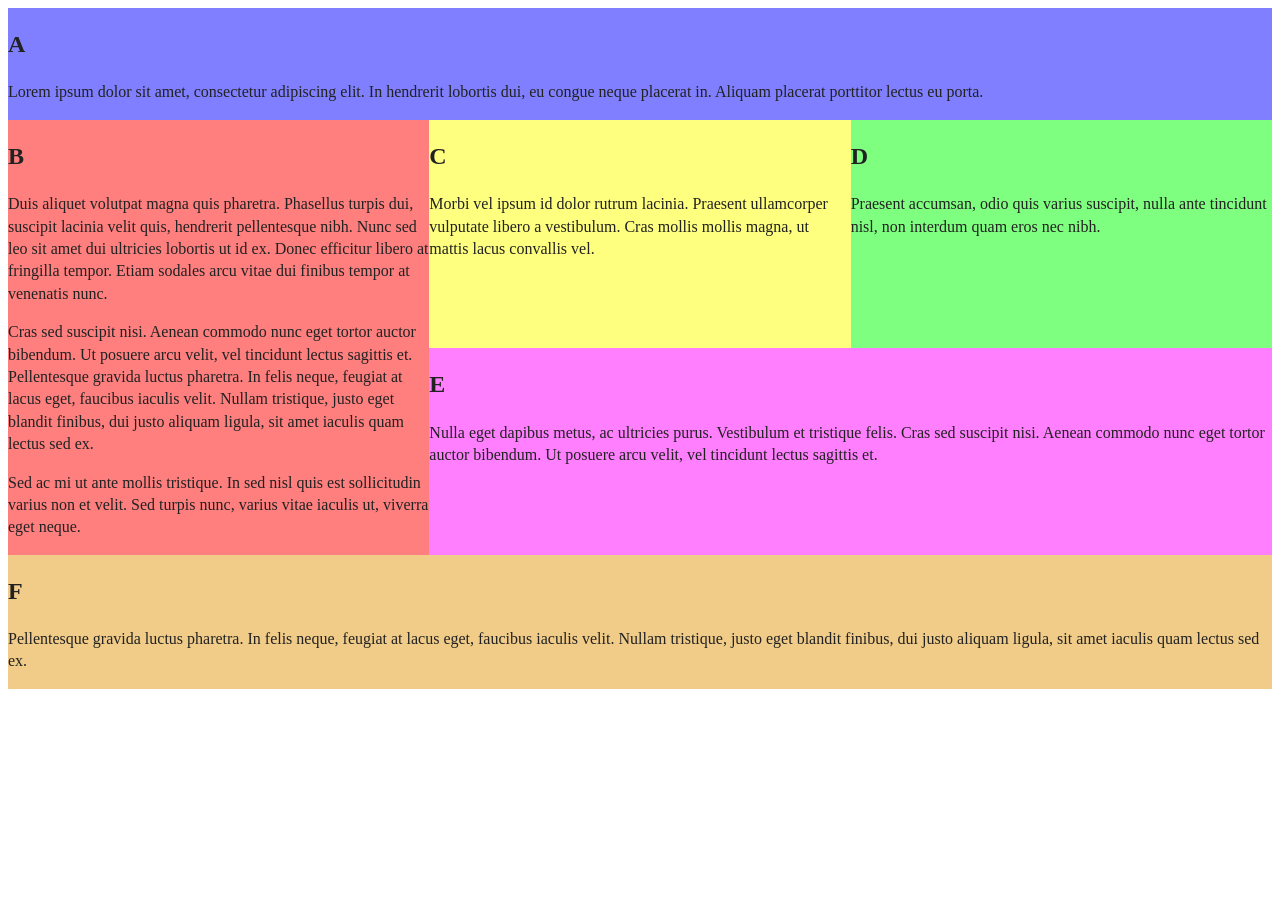
<file: index.html>
<!DOCTYPE html>
<html lang="en">
<head>
    <meta charset="utf-8">
    <meta name="viewport" content="width=device-width, initial-scale=1">

    <title>Lab 3 - CSS Grid Challenge | COMP2081</title>

    <link rel="stylesheet" href="css/styles.css">

    <style>
        /* Diagnostic styles to help visualize grid */
        div[class^="col"] {
            outline: 1px dotted grey;
        }
    </style>
</head>

<body>

    <div class="container">

        <div id="item-a">
            <h2>A</h2>
            <p>
                Lorem ipsum dolor sit amet, consectetur adipiscing elit.
                In hendrerit lobortis dui, eu congue neque placerat in.
                Aliquam placerat porttitor lectus eu porta.
            </p>
        </div>

        <div id="item-b">
            <h2>B</h2>

            <p>
                Duis aliquet volutpat magna quis pharetra. Phasellus turpis dui,
                suscipit lacinia velit quis, hendrerit pellentesque nibh.
                Nunc sed leo sit amet dui ultricies lobortis ut id ex.
                Donec efficitur libero at fringilla tempor. Etiam sodales arcu
                vitae dui finibus tempor at venenatis nunc.
            </p>

            <p>
                Cras sed suscipit nisi. Aenean commodo nunc eget tortor auctor
                bibendum. Ut posuere arcu velit, vel tincidunt lectus sagittis et.
                Pellentesque gravida luctus pharetra. In felis neque, feugiat at
                lacus eget, faucibus iaculis velit. Nullam tristique, justo eget
                blandit finibus, dui justo aliquam ligula, sit amet iaculis quam
                lectus sed ex.
            </p>

            <p>
                Sed ac mi ut ante mollis tristique. In sed nisl quis est
                sollicitudin varius non et velit. Sed turpis nunc, varius vitae
                iaculis ut, viverra eget neque.
            </p>
        </div>

        <div id="item-c">
            <h2>C</h2>
            <p>
                Morbi vel ipsum id dolor rutrum lacinia. Praesent ullamcorper
                vulputate libero a vestibulum. Cras mollis mollis magna,
                ut mattis lacus convallis vel.
            </p>
        </div>

        <div id="item-d">
            <h2>D</h2>
            <p>
                Praesent accumsan, odio quis varius suscipit, nulla ante
                tincidunt nisl, non interdum quam eros nec nibh.
            </p>
        </div>

        <div id="item-e">
            <h2>E</h2>
            <p>
                Nulla eget dapibus metus, ac ultricies purus. Vestibulum et
                tristique felis. Cras sed suscipit nisi. Aenean commodo nunc
                eget tortor auctor bibendum. Ut posuere arcu velit, vel
                tincidunt lectus sagittis et.
            </p>
        </div>

        <div id="item-f">
            <h2>F</h2>
            <p>
                Pellentesque gravida luctus pharetra. In felis neque, feugiat
                at lacus eget, faucibus iaculis velit. Nullam tristique, justo
                eget blandit finibus, dui justo aliquam ligula, sit amet
                iaculis quam lectus sed ex.
            </p>
        </div>

    </div>

</body>
</html>
</file>
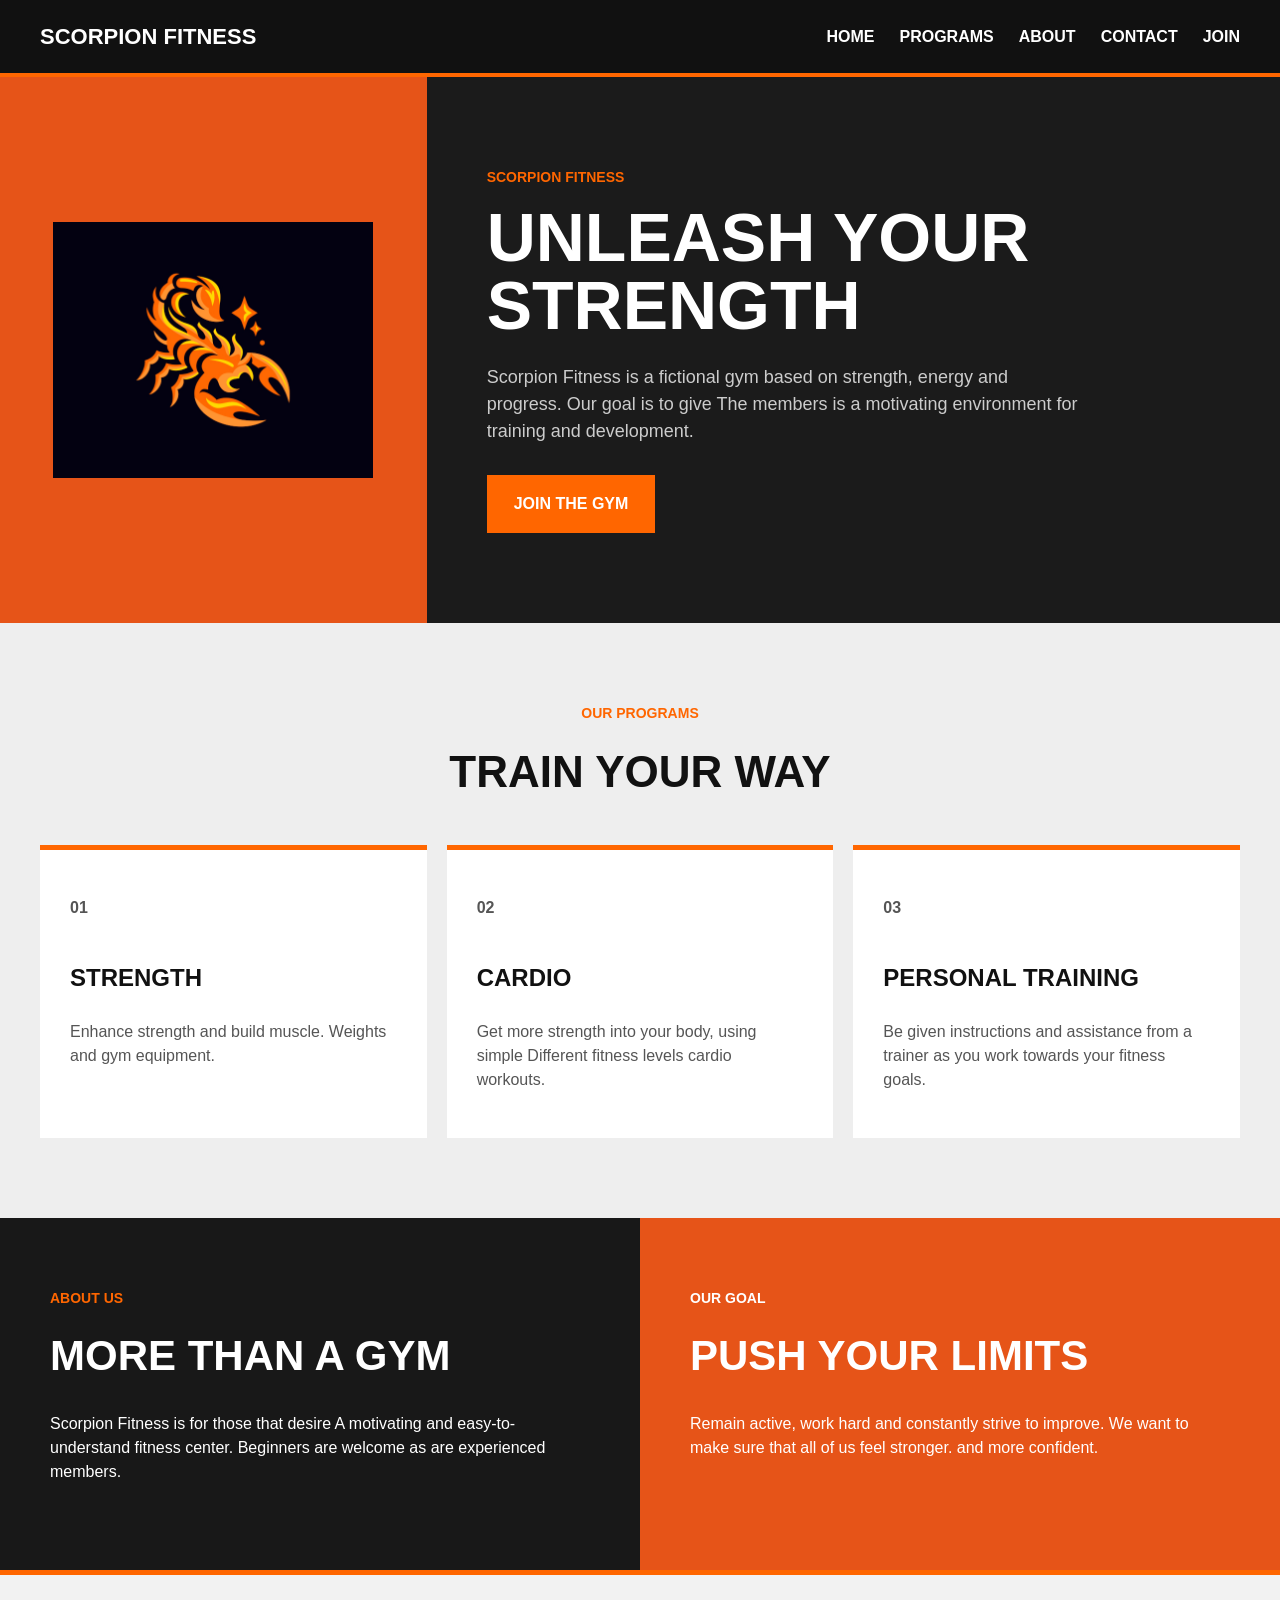
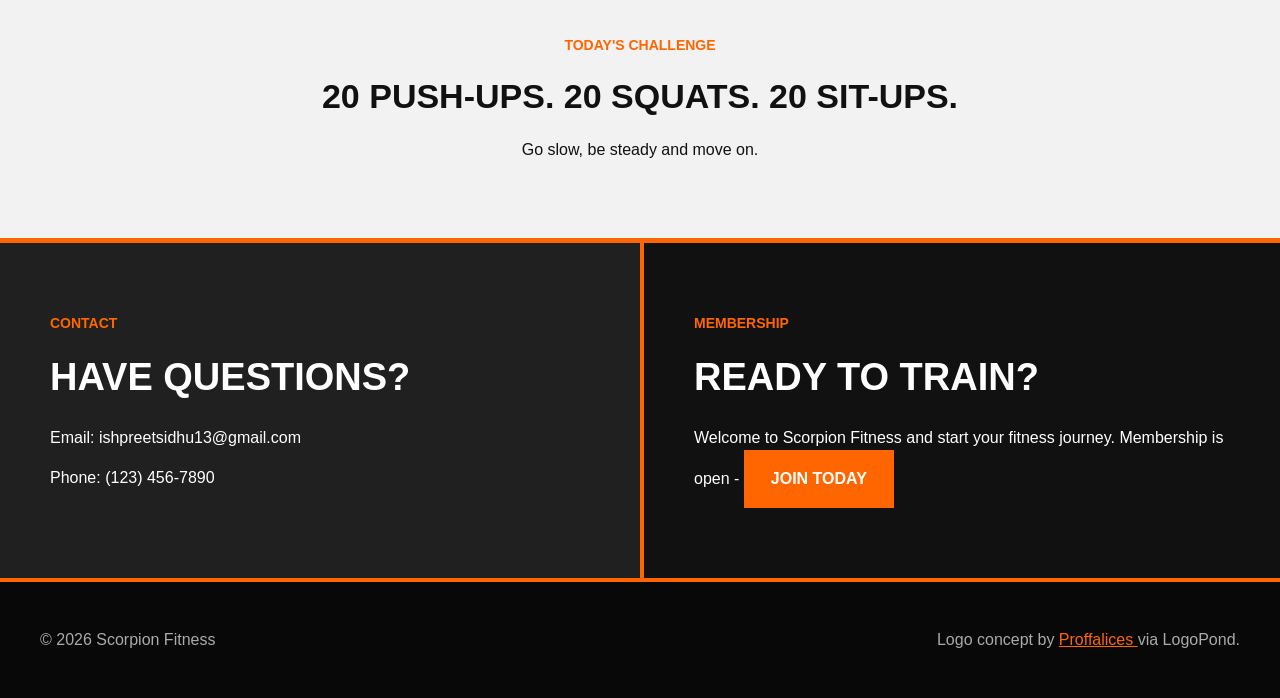
<file: Lab-2/index.html>
<!doctype html>
<html lang="en">

<head>
    <meta charset="utf-8">
    <meta name="viewport" content="width=device-width, initial-scale=1">

    <meta name="description"
          Scorpion Fitness fictional landing page for their fitness center.

    <title>

    <link rel="stylesheet" href="css/styles.css">
    <script src="js/script.js"></script>
</head>

<body>

    <header class="site-header">

        <div class="brand">
            <span>Scorpion Fitness</span>
        </div>

        <nav class="main-nav">
            <ul>
                <li><a href="index.html">Home</a></li>
                <li><a href="programs.html">Programs</a></li>
                <li><a href="about.html">About</a></li>
                <li><a href="contact.html">Contact</a></li>
                <li><a href="membership.html">Join</a></li>
            </ul>
        </nav>

    </header>


    <main>

        

        <section class="hero">

            <div class="hero-logo">
                <img src="images/scorpion-logo.png"
                alt="Fire scorpion logo used for Scorpion Fitness">
            </div>

            <div class="hero-content">

                <p class="small-title">Scorpion Fitness</p>

                <h1>
                    Unleash Your<br>
                    Strength
                </h1>

                <p class="hero-text">
                    Scorpion Fitness is a fictional gym based on
                    strength, energy and progress. Our goal is to give
                    The members is a motivating environment for training and development.
                </p>

                <a href="membership.html" class="button">
                    Join The Gym
                </a>

            </div>

        </section>


    

        <section class="programs">

            <div class="section-heading">
                <p class="small-title">Our Programs</p>
                <h2>Train Your Way</h2>
            </div>

            <div class="program-grid">

                <article class="program-card">
                    <p class="program-number">01</p>
                    <h3>Strength</h3>
                    <p>
                        Enhance strength and build muscle.
                        Weights and gym equipment.
                    </p>
                </article>

                <article class="program-card">
                    <p class="program-number">02</p>
                    <h3>Cardio</h3>
                    <p>
                        Get more strength into your body, using simple
                        Different fitness levels cardio workouts.
                    </p>
                </article>

                <article class="program-card">
                    <p class="program-number">03</p>
                    <h3>Personal Training</h3>
                    <p>
                        Be given instructions and assistance from a trainer
                        as you work towards your fitness goals.
                    </p>
                </article>

            </div>

        </section>


        

        <section class="info-section">

            <div class="about-box">

                <p class="small-title">About Us</p>

                <h2>More Than A Gym</h2>

                <p>
                    Scorpion Fitness is for those that desire
                    A motivating and easy-to-understand fitness center.
                    Beginners are welcome as are experienced members.
                </p>

            </div>

            <div class="goal-box">

                <p class="small-title">Our Goal</p>

                <h2>Push Your Limits</h2>

                <p>
                    Remain active, work hard and constantly strive to improve.
                    We want to make sure that all of us feel stronger.
                    and more confident.
                </p>

            </div>

        </section>


        

        <section class="challenge">

            <p class="small-title">Today's Challenge</p>

            <h2>20 Push-Ups. 20 Squats. 20 Sit-Ups.</h2>

            <p>
                Go slow, be steady and move on.
            </p>

        </section>


        

        <section class="contact">

            <div class="contact-box">
                <p class="small-title">Contact</p>
                <h2>Have Questions?</h2>
                <p>Email: ishpreetsidhu13@gmail.com</p>
                <p>Phone: (123) 456-7890</p>
            </div>

            <div class="join-box">
                <p class="small-title">Membership</p>
                <h2>Ready To Train?</h2>
                Welcome to Scorpion Fitness and start your fitness journey.
                Membership is open - <a href="membership.html" class="button">Join Today</a>
            </div>

        </section>

    </main>


    <footer class="site-footer">

        <p>&copy; 2026 Scorpion Fitness</p>

        <p>
            Logo concept by
            <a href="https://logopond.com/Proffalices/showcase/detail/318507">
                Proffalices
            </a>
            via LogoPond.
        </p>

    </footer>

</body>

</html>
</file>
<file: css/styles.css>
/*! HTML5 Boilerplate v9.0.0-RC1 | MIT License | https://html5boilerplate.com/ */

/* main.css 3.0.0 | MIT License | https://github.com/h5bp/main.css#readme */
/*
 * What follows is the result of much research on cross-browser styling.
 * Credit left inline and big thanks to Nicolas Gallagher, Jonathan Neal,
 * Kroc Camen, and the H5BP dev community and team.
 */

/* ==========================================================================
   Base styles: opinionated defaults
   ========================================================================== */

html {
  color: #222;
  font-size: 1em;
  line-height: 1.4;
}

/*
 * Remove text-shadow in selection highlight:
 * https://twitter.com/miketaylr/status/12228805301
 *
 * Customize the background color to match your design.
 */

::-moz-selection {
  background: #b3d4fc;
  text-shadow: none;
}

::selection {
  background: #b3d4fc;
  text-shadow: none;
}

/*
 * A better looking default horizontal rule
 */

hr {
  display: block;
  height: 1px;
  border: 0;
  border-top: 1px solid #ccc;
  margin: 1em 0;
  padding: 0;
}

/*
 * Remove the gap between audio, canvas, iframes,
 * images, videos and the bottom of their containers:
 * https://github.com/h5bp/html5-boilerplate/issues/440
 */

audio,
canvas,
iframe,
img,
svg,
video {
  vertical-align: middle;
}

/*
 * Remove default fieldset styles.
 */

fieldset {
  border: 0;
  margin: 0;
  padding: 0;
}

/*
 * Allow only vertical resizing of textareas.
 */

textarea {
  resize: vertical;
}


/* ==========================================================================
   Author's custom styles
   ========================================================================== */

/* GRID - Basic Concepts of grid layout (grid-basics.html)
   ========================================================================== */

/* https://developer.mozilla.org/en-US/docs/Web/CSS/CSS_Grid_Layout/Basic_Concepts_of_Grid_Layout */

.wrapper {
  /* STEP 1: Define the grid container */
  display: grid;

  /* STEP 2a: Define the grid tracks - starting with columns */
  /* grid-template-columns: 200px 15% 200px 100px; */

  /* STEP 2b: Use fractions to define column track widths (fr) */
  /* grid-template-columns: 1fr 2fr 1fr 3fr; */

  /* STEP 2c: Mix fractions with fixed widths */
  /* grid-template-columns: 1fr 2fr 150px 3fr; */

  /* STEP 2d: Tracks using repeat() */
  grid-template-columns: 250px repeat(2, 1fr);

  /* STEP 3a: Implicit grids - set the height of new grid rows */
  /* grid-auto-rows: 150px; */
  /* grid-template-rows: 100px 200px 50px; */

  /* STEP 3b: Setting minimum and maximum track dimensions with minmax() - you'll need to add some extra HTML content to one of the cells to see this */
  grid-template-rows: minmax(50px, 200px) 200px 50px;

  /* STEP 6: Set the gutters using column-gap and row-gap */
  /* column-gap: 1rem; 
  row-gap: 20px; */
  gap: 1rem 20px;
}

/* STEP 4a: Positioning items with respect to grid lines - instruct the browser where to plot out the first box */

.wrapper div:nth-child(1) {
  background: lightblue;
  /* grid-column-start: 2;
  grid-column-end: 4; */
  grid-column: 2 / 4;

  /* grid-row-start: 1;
  grid-row-end: 3; */
  grid-row: 1 / 3;
}

/* STEP 4c: Shorthand for line-positioning with grid-column and grid-row for the first box rule above */

/* STEP 4b: Plot out where the second box in the grid container will be placed */

.wrapper div:nth-child(2) {
  background: lightsalmon;
  overflow-y: scroll;
  grid-column: 1 / 2;
  grid-row: 2 / 4;
}

.wrapper div:nth-child(3) {
  background: lightyellow;
  grid-column: 2 / 4;
  grid-row: 3 / 4;
}

.wrapper div:nth-child(4) {
  background: lightgreen;
  grid-column: 1 / 3;
  grid-row: 3 / 4;
}

.wrapper div:nth-child(5) {
  background: pink;
  grid-column: 3 / 4;
  grid-row: 3 / 4;
}

/* STEP 5: Look at the browser dev tools grid inspector - the grid lines delineate the grid CELLS and grid items can span one or more cells and are called GRID AREAS */


/* GRID - The Holy Grail Layout (index.html)
   ========================================================================== */

.container {
  /* STEP 7: Set an element as the grid container with display: grid; */
  display: grid;

  /* STEP 8: Define the columns for the grid with grid-template-columns - use a space-separated list of widths */


  /* STEP 9: Define the rows for the grid with grid-template-rows - use a space-separated list of widths or auto */
  grid-template-rows: auto;

  /* STEP 10: Designate the cells of the resulting grid in terms of user-named content areas - repeat names for merged cells */
  /* grid-template-areas:
    "header header header  header"
    "nav    main   sidebar sidebar"
    "nav    footer footer  ad"; */

  /* Mobile first approach */
  grid-template-areas:
    "header header"
    "nav nav"
    "sidebar ad"
    "main main"
    "footer footer";

  /* STEP 12a: Set gutters between column tracks with column-gap */

  /* STEP 12b: Set gutters between row tracks with row-gap */

}

/* STEP 11a: Associate the below element with the user-defined content zone, "header" with grid-area */

#item-a {
  background-color: rgba(0,0,255,0.5);
  grid-area: header;
}

/* STEP 11b: Associate the below element with the user-defined content zone, "navigation" with grid-area */

#item-b {
  background-color: rgba(255,0,0,0.5);
  grid-area: nav;
}

/* STEP 11c: Associate the below element with the user-defined content zone, "sidebar" with grid-area */

#item-c {
  background-color: rgba(255,255,0,0.5);
  grid-area: sidebar;
}

/* STEP 11d: Associate the below element with the user-defined content zone, "ad" with grid-area */

#item-d {
  background-color: rgba(0,255,0,0.5);
  grid-area: ad;
}

/* STEP 11e: Associate the below element with the user-defined content zone, "main" with grid-area */

#item-e {
  background-color: rgba(255,0,255,0.5);
  grid-area: main;
}

#item-f {
  background-color: rgba(225, 153, 18, 0.5);
  grid-area: footer;
}


/* Medium screen layout */

@media screen and (min-width: 768px) {
  .container {
    grid-template-columns: 2fr 1fr;

    grid-template-areas:
      "header header"
      "nav sidebar"
      "nav ad"
      "nav main"
      "footer footer";
  }
}


/* Large screen layout */

@media screen and (min-width: 1024px) {
  .container {
    grid-template-columns: 1fr 1fr 1fr;

    grid-template-areas:
      "header header header"
      "nav sidebar ad"
      "nav main main"
      "footer footer footer";
  }
}


/* ==========================================================================
   Helper classes
   ========================================================================== */

/*
 * Hide visually and from screen readers
 */

.hidden,
[hidden] {
  display: none !important;
}

/*
 * Hide only visually, but have it available for screen readers:
 * https://snook.ca/archives/html_and_css/hiding-content-for-accessibility
 *
 * 1. For long content, line feeds are not interpreted as spaces and small width
 *    causes content to wrap 1 word per line:
 *    https://medium.com/@jessebeach/beware-smushed-off-screen-accessible-text-5952a4c2cbfe
 */

.visually-hidden {
  border: 0;
  clip: rect(0, 0, 0, 0);
  height: 1px;
  margin: -1px;
  overflow: hidden;
  padding: 0;
  position: absolute;
  white-space: nowrap;
  width: 1px;
  /* 1 */
}

/*
 * Extends the .visually-hidden class to allow the element
 * to be focusable when navigated to via the keyboard:
 * https://www.drupal.org/node/897638
 */

.visually-hidden.focusable:active,
.visually-hidden.focusable:focus {
  clip: auto;
  height: auto;
  margin: 0;
  overflow: visible;
  position: static;
  white-space: inherit;
  width: auto;
}

/*
 * Hide visually and from screen readers, but maintain layout
 */

.invisible {
  visibility: hidden;
}

/*
 * Clearfix: contain floats
 *
 * The use of `table` rather than `block` is only necessary if using
 * `::before` to contain the top-margins of child elements.
 */

.clearfix::before,
.clearfix::after {
  content: "";
  display: table;
}

.clearfix::after {
  clear: both;
}

/* ==========================================================================
   EXAMPLE Media Queries for Responsive Design.
   These examples override the primary ('mobile first') styles.
   Modify as content requires.
   ========================================================================== */

@media only screen and (min-width: 35em) {
  /* Style adjustments for viewports that meet the condition */
}

@media print,
  (-webkit-min-device-pixel-ratio: 1.25),
  (min-resolution: 1.25dppx),
  (min-resolution: 120dpi) {
  /* Style adjustments for high resolution devices */
}

/* ==========================================================================
   Print styles.
   Inlined to avoid the additional HTTP request:
   https://www.phpied.com/delay-loading-your-print-css/
   ========================================================================== */

@media print {
  *,
  *::before,
  *::after {
    background: #fff !important;
    color: #000 !important;
    /* Black prints faster */
    box-shadow: none !important;
    text-shadow: none !important;
  }

  a,
  a:visited {
    text-decoration: underline;
  }

  a[href]::after {
    content: " (" attr(href) ")";
  }

  abbr[title]::after {
    content: " (" attr(title) ")";
  }

  /*
   * Don't show links that are fragment identifiers,
   * or use the `javascript:` pseudo protocol
   */
  a[href^="#"]::after,
  a[href^="javascript:"]::after {
    content: "";
  }

  pre {
    white-space: pre-wrap !important;
  }

  pre,
  blockquote {
    border: 1px solid #999;
    page-break-inside: avoid;
  }

  tr,
  img {
    page-break-inside: avoid;
  }

  p,
  h2,
  h3 {
    orphans: 3;
    widows: 3;
  }

  h2,
  h3 {
    page-break-after: avoid;
  }
}
</file>
<file: Lab-2/css/styles.css>
* {
    box-sizing: border-box;
}

body {
    margin: 0;
    font-family: Arial, Helvetica, sans-serif;
    background-color: #111111;
    color: #ffffff;
    line-height: 1.5;
}

img {
    max-width: 100%;
    display: block;
}

a {
    color: #ffffff;
}


/* Header */

.site-header {
    padding: 20px 40px;
    background-color: #111111;
    border-bottom: 4px solid #ff6600;

    display: flex;
    justify-content: space-between;
    align-items: center;
}

.brand {
    font-size: 22px;
    font-weight: bold;
    text-transform: uppercase;
}

.main-nav ul {
    margin: 0;
    padding: 0;
    list-style: none;

    display: flex;
    gap: 25px;
}

.main-nav a {
    text-decoration: none;
    font-weight: bold;
    text-transform: uppercase;
}

.main-nav a:hover {
    color: #ff6600;
}


/* Hero */

.hero {
    display: grid;
    grid-template-columns: 1fr 2fr;
}

.hero-logo {
    padding: 50px;
    background-color: #e65418;

    display: flex;
    justify-content: center;
    align-items: center;
}

.hero-logo img {
    width: 320px;
}

.hero-content {
    padding: 90px 60px;
    background-color: #1b1b1b;
}

.small-title {
    margin: 0 0 15px;
    color: #ff6600;
    font-size: 14px;
    font-weight: bold;
    text-transform: uppercase;
}

.hero h1 {
    margin: 0 0 25px;
    font-size: 68px;
    line-height: 1;
    text-transform: uppercase;
}

.hero-text {
    max-width: 600px;
    margin-bottom: 30px;
    color: #cccccc;
    font-size: 18px;
}


/* Buttons */

.button {
    display: inline-block;
    padding: 15px 25px;
    background-color: #ff6600;
    color: #ffffff;
    text-decoration: none;
    text-transform: uppercase;
    font-weight: bold;
    border: 2px solid #ff6600;
}

.button:hover {
    background-color: #ffffff;
    color: #111111;
}


/* Programs */

.programs {
    padding: 80px 40px;
    background-color: #eeeeee;
    color: #111111;
}

.section-heading {
    margin-bottom: 40px;
    text-align: center;
}

.section-heading h2 {
    margin: 0;
    font-size: 44px;
    text-transform: uppercase;
}

.program-grid {
    display: grid;
    grid-template-columns: 1fr 1fr 1fr;
    gap: 20px;
}

.program-card {
    padding: 30px;
    background-color: #ffffff;
    border-top: 5px solid #ff6600;
}

.program-number {
    color: #ff6600;
    font-weight: bold;
}

.program-card h3 {
    margin-top: 40px;
    font-size: 24px;
    text-transform: uppercase;
}

.program-card p {
    color: #555555;
}

.program-card:hover {
    background-color: #222222;
    color: #ffffff;
}

.program-card:hover p {
    color: #dddddd;
}


/* About */

.info-section {
    display: grid;
    grid-template-columns: 1fr 1fr;
}

.about-box {
    padding: 70px 50px;
    background-color: #181818;
}

.goal-box {
    padding: 70px 50px;
    background-color: #e65418;
}

.info-section h2 {
    margin: 0 0 25px;
    font-size: 42px;
    text-transform: uppercase;
}

.goal-box .small-title {
    color: #ffffff;
}



.challenge {
    padding: 60px 40px;
    background-color: #f2f2f2;
    color: #111111;
    text-align: center;
    border-top: 5px solid #ff6600;
    border-bottom: 5px solid #ff6600;
}

.challenge h2 {
    margin: 10px 0;
    font-size: 34px;
    text-transform: uppercase;
}



.contact {
    display: grid;
    grid-template-columns: 1fr 1fr;
}

.contact-box,
.join-box {
    padding: 70px 50px;
}

.contact-box {
    background-color: #202020;
}

.join-box {
    background-color: #111111;
    border-left: 4px solid #ff6600;
}

.contact h2 {
    margin: 0 0 20px;
    font-size: 38px;
    text-transform: uppercase;
}


/* Footer */

.site-footer {
    padding: 30px 40px;
    background-color: #080808;
    color: #aaaaaa;
    border-top: 4px solid #ff6600;

    display: flex;
    justify-content: space-between;
}

.site-footer a {
    color: #ff6600;
}


/* Media */

@media screen and (max-width: 768px) {

    .site-header {
        flex-direction: column;
    }

    .main-nav ul {
        margin-top: 20px;
        flex-wrap: wrap;
        justify-content: center;
    }

    .hero {
        grid-template-columns: 1fr;
    }

    .hero-logo {
        padding: 40px;
    }

    .hero-logo img {
        width: 240px;
    }

    .hero-content {
        padding: 60px 30px;
    }

    .hero h1 {
        font-size: 44px;
    }

    .programs {
        padding: 60px 30px;
    }

    .program-grid {
        grid-template-columns: 1fr;
    }

    .info-section {
        grid-template-columns: 1fr;
    }

    .contact {
        grid-template-columns: 1fr;
    }

    .join-box {
        border-left: none;
        border-top: 4px solid #ff6600;
    }

    .site-footer {
        flex-direction: column;
        text-align: center;
    }
}
    /* Animations */

.hero-logo img {
    animation: logoFade 1.5s;
}

.hero-content h1 {
    animation: headingMove 1s;
}

.button {
    transition: background-color 0.3s, color 0.3s;
}

@keyframes logoFade {
    from {
        opacity: 0;
    }

    to {
        opacity: 1;
    }
}

@keyframes headingMove {
    from {
        margin-left: 30px;
        opacity: 0;
    }

    to {
        margin-left: 0;
        opacity: 1;
    }
}
</file>
